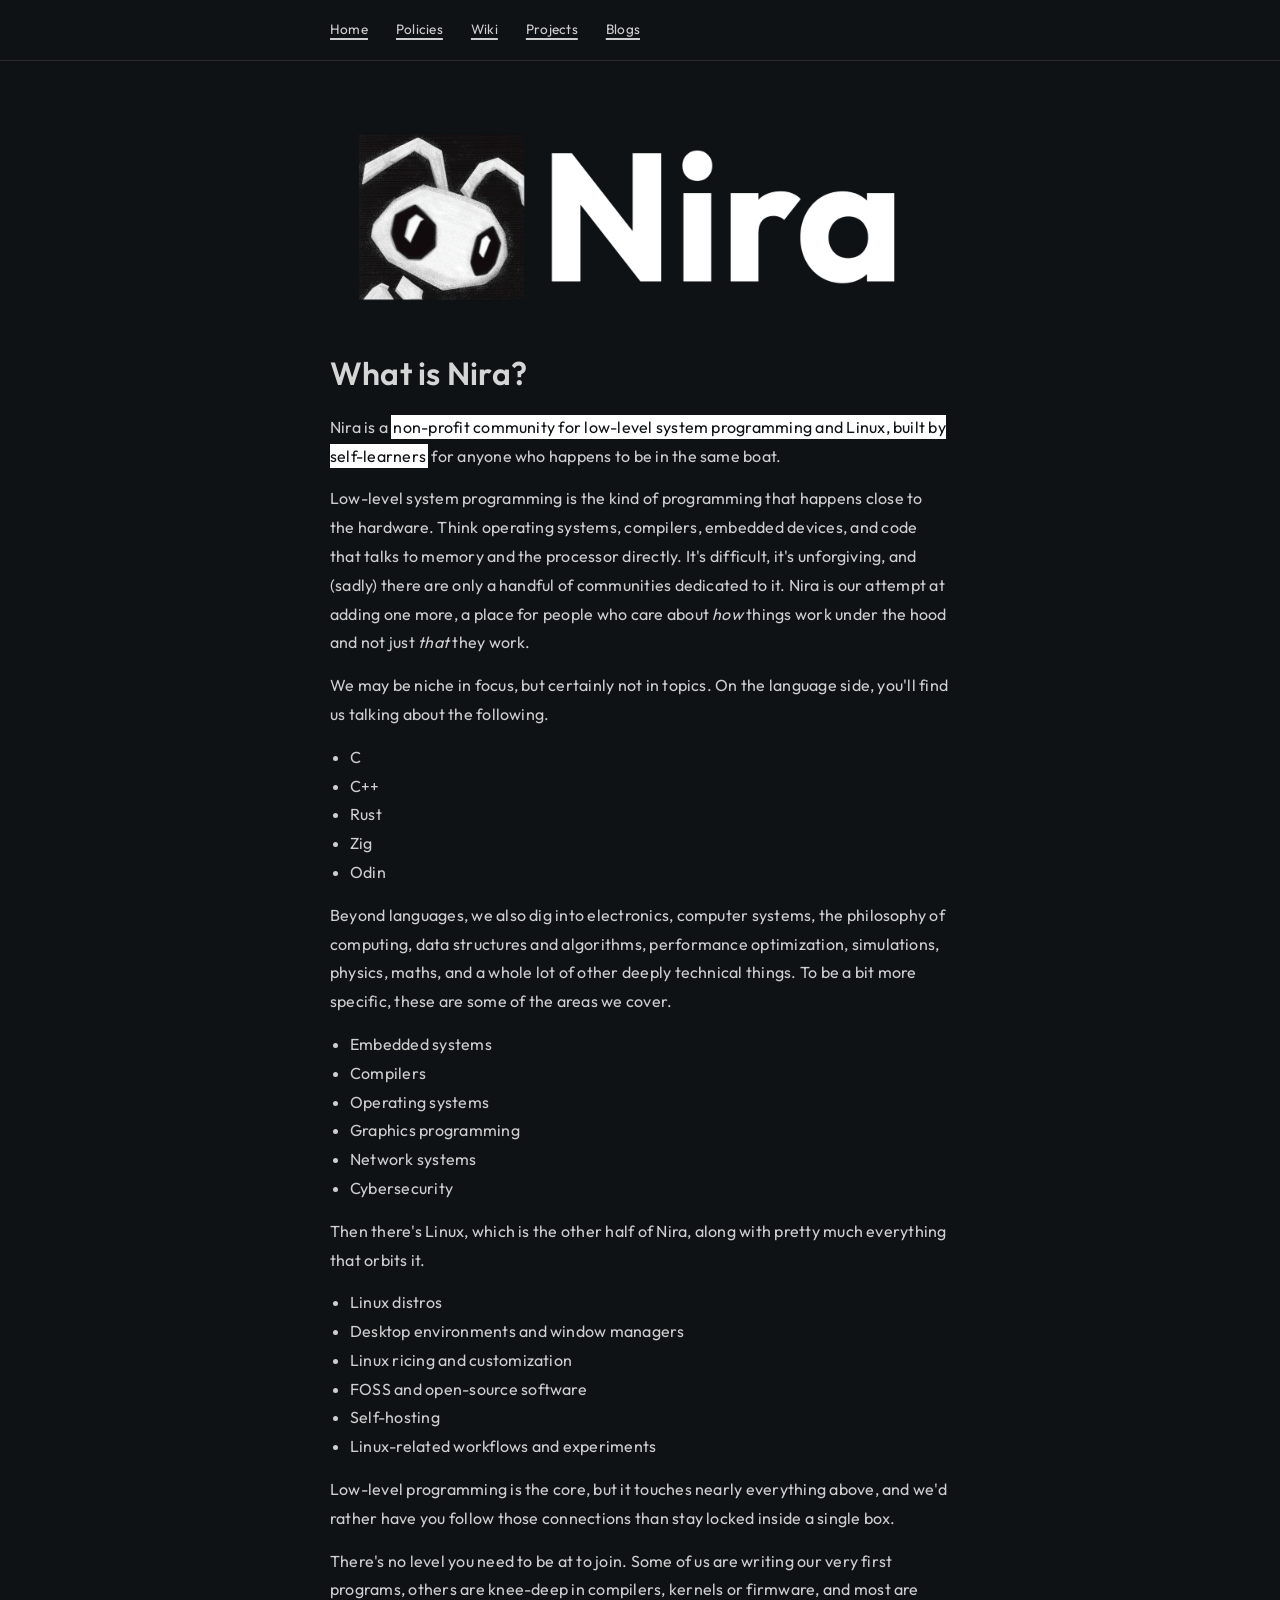
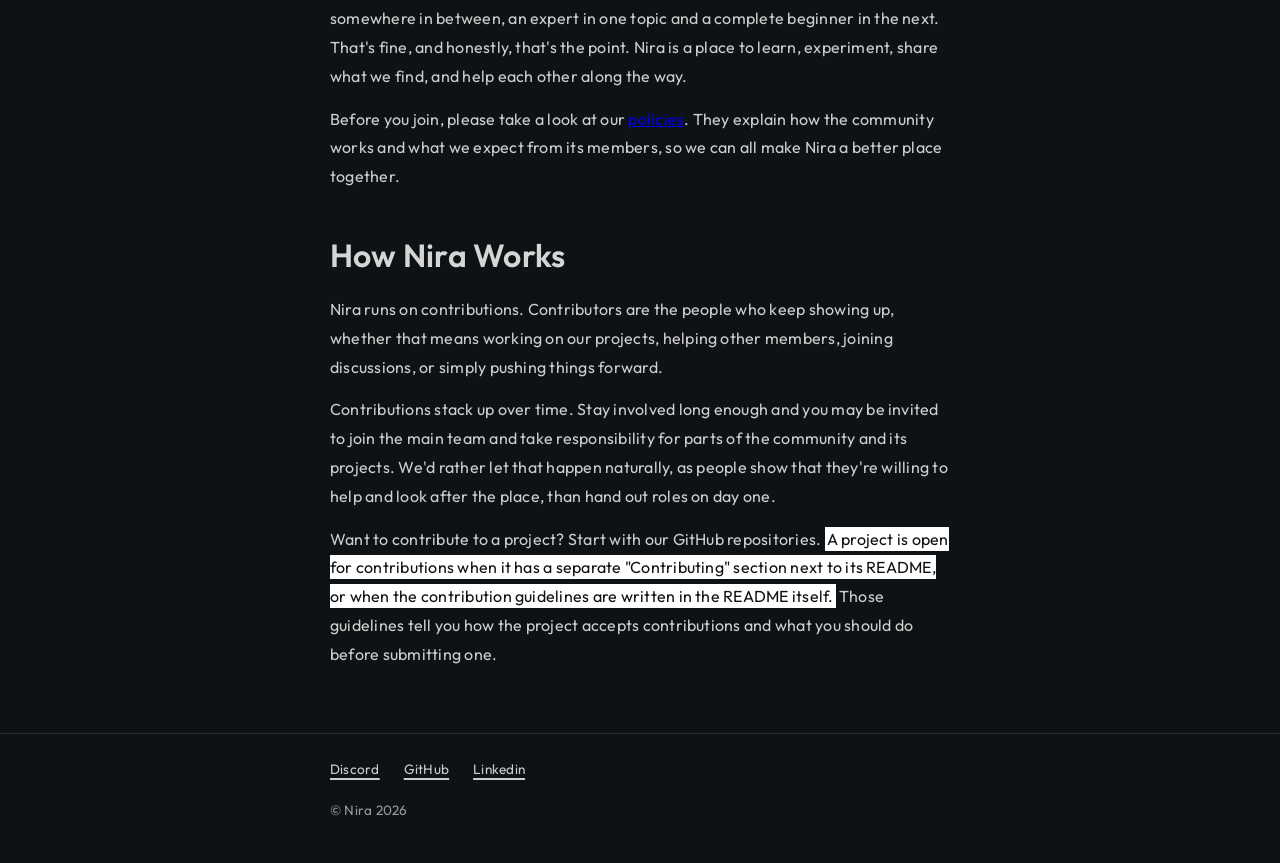
<file: www/index.html>
<!DOCTYPE html>
<html lang="en">

<head>
    <meta charset="UTF-8" />
    <meta name="viewport" content="width=device-width, initial-scale=1.0" />
    <title>Nira</title>
    <meta name="description"
        content="A non-profit community for self-learners and anyone exploring low-level system programming and Linux." />
    <link rel="icon" href="assets/fav.jpg">

    <link rel="preconnect" href="https://fonts.googleapis.com">
    <link rel="preconnect" href="https://fonts.gstatic.com" crossorigin>
    <link href="https://fonts.googleapis.com/css2?family=Outfit:wght@400;500;600;700&display=swap" rel="stylesheet">

    <link rel="stylesheet" href="style.css" />
</head>

<body>

    <header class="site-header">
        <div class="header-inner">
            <nav class="header-nav">
                <a class="header-link" href="#">Home</a>
                <a class="header-link" href="policies.html">Policies</a>
                <a class="header-link" href="wiki.html">Wiki</a>
                <a class="header-link" href="projects.html">Projects</a>
                <a class="header-link" href="blogs.html">Blogs</a>
            </nav>
        </div>
    </header>

    <main class="page">
        <div class="page-inner">
            <div class="page-media--main">
                <img src="assets/banner.png" alt="banner">
                <!-- <video src="assets/brand.mp4" autoplay muted playsinline loop></video> -->
            </div>

            <section class="content-section">
                <h2 class="content-heading">What is Nira?</h2>
                <p>
                    Nira is a <span class="bold">non-profit community for low-level system programming and Linux,
                        built by self-learners</span> for anyone who happens to be in the same boat.
                </p>
                <p>
                    Low-level system programming is the kind of programming that happens close to the hardware. Think
                    operating systems, compilers, embedded devices, and code that talks to memory and the processor
                    directly. It's difficult, it's unforgiving, and (sadly) there are only a handful of communities
                    dedicated to it. Nira is our attempt at adding one more, a place for people who care about
                    <em>how</em> things work under the hood and not just <em>that</em> they work.
                </p>
                <p>
                    We may be niche in focus, but certainly not in topics. On the language side, you'll find us talking
                    about the following.
                </p>
                <ul>
                    <li>C</li>
                    <li>C++</li>
                    <li>Rust</li>
                    <li>Zig</li>
                    <li>Odin</li>
                </ul>
                <p>
                    Beyond languages, we also dig into electronics, computer systems, the philosophy of computing, data
                    structures and algorithms, performance optimization, simulations, physics, maths, and a whole lot of
                    other deeply technical things. To be a bit more specific, these are some of the areas we cover.
                </p>
                <ul>
                    <li>Embedded systems</li>
                    <li>Compilers</li>
                    <li>Operating systems</li>
                    <li>Graphics programming</li>
                    <li>Network systems</li>
                    <li>Cybersecurity</li>
                </ul>
                <p>
                    Then there's Linux, which is the other half of Nira, along with pretty much everything that orbits
                    it.
                </p>
                <ul>
                    <li>Linux distros</li>
                    <li>Desktop environments and window managers</li>
                    <li>Linux ricing and customization</li>
                    <li>FOSS and open-source software</li>
                    <li>Self-hosting</li>
                    <li>Linux-related workflows and experiments</li>
                </ul>
                <p>
                    Low-level programming is the core, but it touches nearly everything above, and we'd rather have you
                    follow those connections than stay locked inside a single box.
                </p>
                <p>
                    There's no level you need to be at to join. Some of us are writing our very first programs, others
                    are knee-deep in compilers, kernels or firmware, and most are somewhere in between, an expert in one
                    topic and a complete beginner in the next. That's fine, and honestly, that's the point. Nira is a
                    place to learn, experiment, share what we find, and help each other along the way.
                </p>
                <p>
                    Before you join, please take a look at our <a href="policies.html">policies</a>. They explain how
                    the community works and what we expect from its members, so we can all make Nira a better place
                    together.
                </p>

            </section>

            <section class="content-section">
                <h2 class="content-heading">How Nira Works</h2>
                <p>
                    Nira runs on contributions. Contributors are the people who keep showing up, whether that means
                    working on our projects, helping other members, joining discussions, or simply pushing things
                    forward.
                </p>
                <p>
                    Contributions stack up over time. Stay involved long enough and you may be invited to join the main
                    team and take responsibility for parts of the community and its projects. We'd rather let that
                    happen naturally, as people show that they're willing to help and look after the place, than hand
                    out roles on day one.
                </p>
                <p>
                    Want to contribute to a project? Start with our GitHub repositories.
                    <span class="bold">A project is open for contributions when it has a separate "Contributing"
                        section next to its README, or when the contribution guidelines are written in the README
                        itself.</span> Those guidelines tell you how the project accepts contributions and what you
                    should do before submitting one.
                </p>
            </section>

        </div>
    </main>

    <footer class="site-footer">
        <div class="footer-inner">
            <nav class="footer-links">
                <a href="https://discord.gg/YZRknMKn2K" target="_blank" rel="noopener">Discord</a>
                <a href="https://github.com/nira-community" target="_blank" rel="noopener">GitHub</a>
                <a href="https://www.linkedin.com/company/nira-community" target="_blank" rel="noopener">Linkedin</a>
            </nav>

            <p class="copyright">&copy; Nira 2026</p>
        </div>
    </footer>

</body>

</html>
</file>
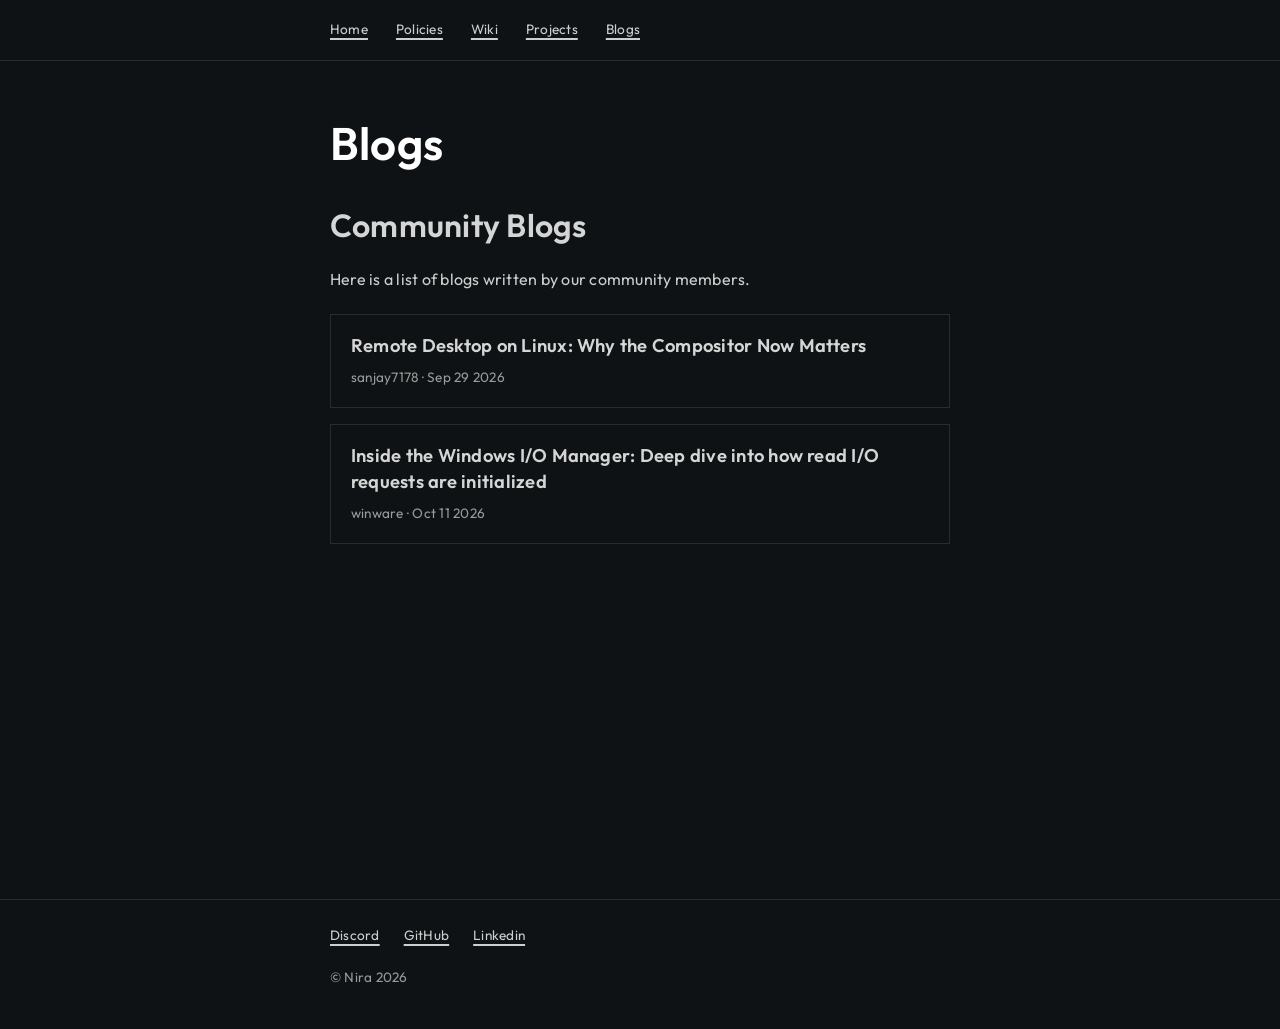
<file: www/blogs.html>
<!DOCTYPE html>
<html lang="en">

<head>
    <meta charset="UTF-8" />
    <meta name="viewport" content="width=device-width, initial-scale=1.0" />
    <title>Blogs</title>
    <meta name="description" content="About our blogs" />
    <link rel="icon" href="assets/fav.jpg">

    <link rel="preconnect" href="https://fonts.googleapis.com">
    <link rel="preconnect" href="https://fonts.gstatic.com" crossorigin>
    <link href="https://fonts.googleapis.com/css2?family=Outfit:wght@400;500;600;700&display=swap" rel="stylesheet">

    <link rel="stylesheet" href="style.css" />
</head>

<body>

    <header class="site-header">
        <div class="header-inner">
            <nav class="header-nav">
                <a class="header-link" href="index.html">Home</a>
                <a class="header-link" href="policies.html">Policies</a>
                <a class="header-link" href="wiki.html">Wiki</a>
                <a class="header-link" href="projects.html">Projects</a>
                <a class="header-link" href="#">Blogs</a>
            </nav>
        </div>
    </header>

    <main class="page">
        <div class="page-inner">
            <h1 class="page-title">Blogs</h1>

            <section class="content-section">
                <h2 class="content-heading">Community Blogs</h2>
                <p>
                    Here is a list of blogs written by our community members.
                </p>

                <div class="blog-list">
                    <a class="blog-card"
                        href="https://sanjay7178.github.io/blog/posts/remote-desktop-linux-x11-wayland/" target="_blank"
                        rel="noopener">
                        <h3 class="blog-card-title">Remote Desktop on Linux: Why the Compositor Now Matters</h3>
                        <p class="blog-card-meta">sanjay7178 &middot; <time datetime="2026-01-01"> Sep 29 2026</time>
                        </p>
                    </a>
                    <a class="blog-card"
                        href="https://winware31.blogspot.com/2026/10/inside-windows-io-manager-deep-dive.html"
                        target="_blank" rel="noopener">
                        <h3 class="blog-card-title">Inside the Windows I/O Manager: Deep dive into how read I/O
                            requests are initialized</h3>
                        <p class="blog-card-meta">winware &middot; <time datetime="2026-01-01">Oct 11 2026</time></p>
                    </a>

                    <!-- Copy the block above for each new blog -->
                </div>
            </section>
        </div>
    </main>

    <footer class="site-footer">
        <div class="footer-inner">
            <nav class="footer-links">
                <a href="https://discord.gg/YZRknMKn2K" target="_blank" rel="noopener">Discord</a>
                <a href="https://github.com/nira-community" target="_blank" rel="noopener">GitHub</a>
                <a href="https://www.linkedin.com/company/nira-community" target="_blank" rel="noopener">Linkedin</a>
            </nav>

            <p class="copyright">&copy; Nira 2026</p>
        </div>
    </footer>

</body>

</html>
</file>
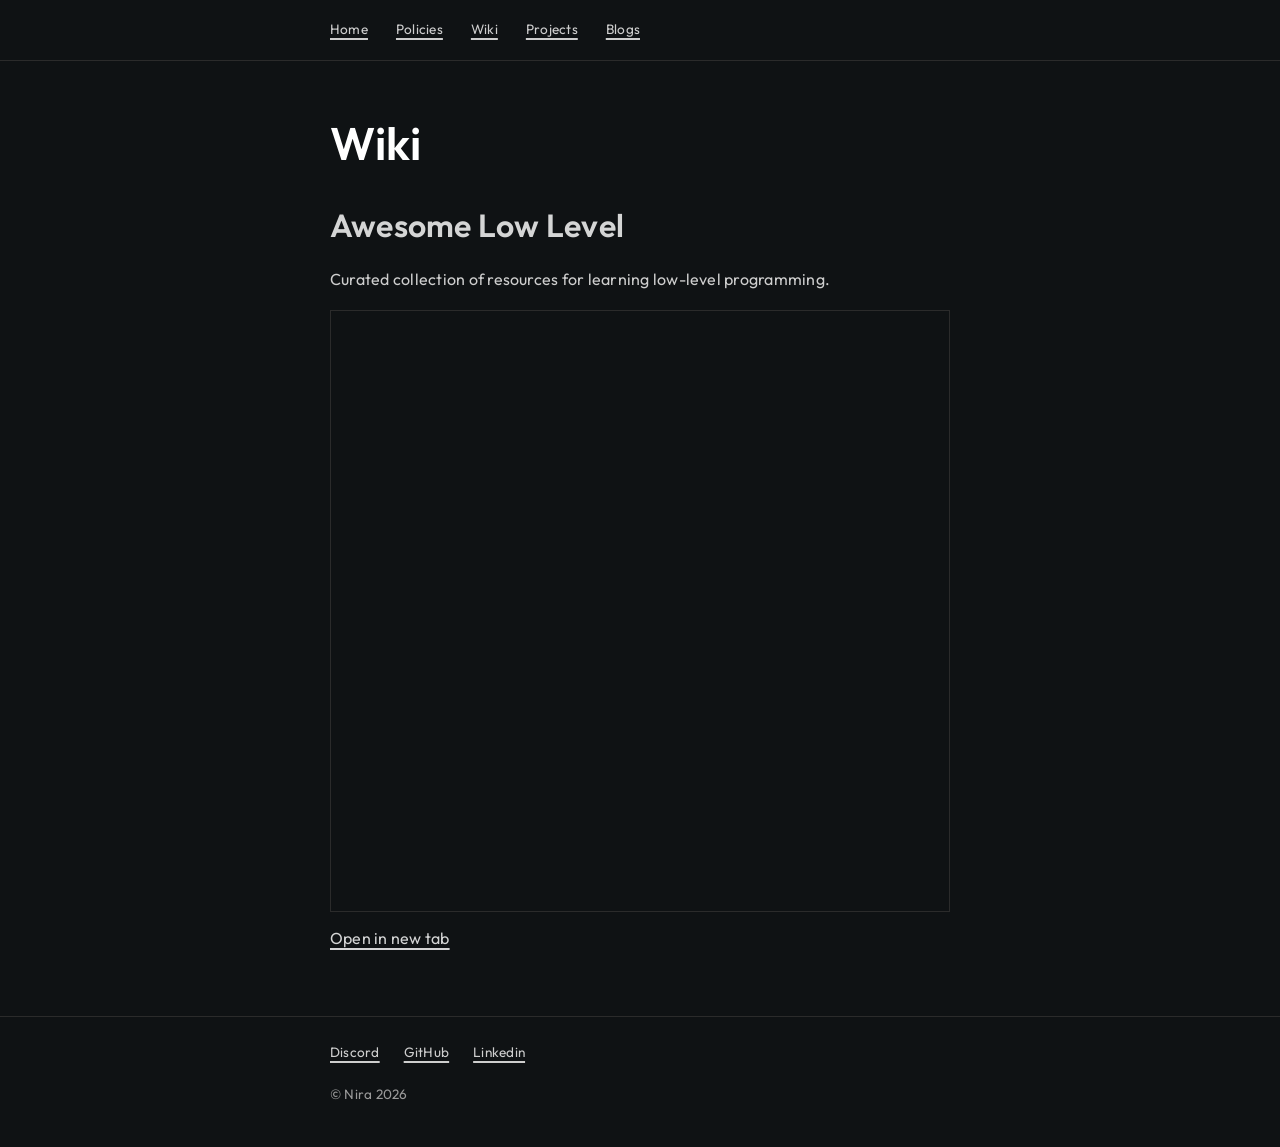
<file: www/wiki.html>
<!DOCTYPE html>
<html lang="en">

<head>
    <meta charset="UTF-8" />
    <meta name="viewport" content="width=device-width, initial-scale=1.0" />
    <title>Wiki</title>
    <meta name="description" content="About our wiki" />
    <link rel="icon" href="assets/fav.jpg">

    <link rel="preconnect" href="https://fonts.googleapis.com">
    <link rel="preconnect" href="https://fonts.gstatic.com" crossorigin>
    <link href="https://fonts.googleapis.com/css2?family=Outfit:wght@400;500;600;700&display=swap" rel="stylesheet">

    <link rel="stylesheet" href="style.css" />
</head>

<body>

    <header class="site-header">
        <div class="header-inner">
            <nav class="header-nav">
                <a class="header-link" href="index.html">Home</a>
                <a class="header-link" href="policies.html">Policies</a>
                <a class="header-link" href="#">Wiki</a>
                <a class="header-link" href="projects.html">Projects</a>
                <a class="header-link" href="blogs.html">Blogs</a>
            </nav>
        </div>
    </header>

    <main class="page">
        <div class="page-inner">
            <h1 class="page-title">Wiki</h1>

            <section class="content-section">
                <h2 class="content-heading">Awesome Low Level</h2>
                <p>
                    Curated collection of resources for learning low-level programming.
                </p>

                <div class="embed-frame">
                    <iframe src="https://nira-community.github.io/awesome-low-level/" title="Awesome Low Level"
                        loading="lazy"></iframe>
                </div>
                <a class="inline-link" href="https://nira-community.github.io/awesome-low-level/" target="_blank"
                    rel="noopener">Open in new tab</a>

            </section>
        </div>
    </main>

    <footer class="site-footer">
        <div class="footer-inner">
            <nav class="footer-links">
                <a href="https://discord.gg/YZRknMKn2K" target="_blank" rel="noopener">Discord</a>
                <a href="https://github.com/nira-community" target="_blank" rel="noopener">GitHub</a>
                <a href="https://www.linkedin.com/company/nira-community" target="_blank" rel="noopener">Linkedin</a>
            </nav>

            <p class="copyright">&copy; Nira 2026</p>
        </div>
    </footer>

</body>

</html>
</file>
<file: www/style.css>
:root {
    --bg: #0f1214;
    --ink: #ffffffd2;
    --ink-soft: #cecece;
    --muted: #9a9a9a;
    --line: #2b2b2b;
    --accent: #4a9eff;
    --font-sans: "Outfit", -apple-system, BlinkMacSystemFont, "Segoe UI", sans-serif;
    --header-h: 62px;
    --edge: clamp(24px, 8vw, 160px);

    /* nav links, footer links, brand, copyright */
    --fs-xs: 0.85rem;
    /* body copy, paragraphs, lists */
    --fs-sm: 1rem;
    /* h2 / content headings */
    --fs-md: 2rem;
    /* h1 / page title */
    --fs-xl: 2.85rem;
    --fs-xl-mobile: 2.1rem;
}

*,
*::before,
*::after {
    box-sizing: border-box;
}

html {
    scroll-behavior: smooth;
}

body {
    margin: 0;
    background: var(--bg);
    color: var(--ink-soft);
    font-family: var(--font-sans);
    font-size: var(--fs-sm);
    line-height: 1.75;
    letter-spacing: 0.015rem;
    -webkit-font-smoothing: antialiased;
}

/* header */
.site-header {
    background: var(--bg);
    border-bottom: 1px solid var(--line);
    padding: 0 var(--edge);
}

.header-inner {
    display: flex;
    align-items: center;
    justify-content: flex-start;
    gap: 40px;
    max-width: 620px;
    margin: 0 auto;
    padding: 18px 0;
}

.site-brand {
    font-family: var(--font-sans);
    font-size: var(--fs-xs);
    font-weight: 600;
    color: var(--ink);
    text-decoration: none;
}

.header-nav {
    display: flex;
    align-items: center;
    gap: 28px;
}

.header-link {
    font-family: var(--font-sans);
    font-size: var(--fs-xs);
    color: var(--ink-soft);
    text-decoration: 2px underline;
    text-underline-offset: 4px;
    transition: color 0.15s ease, text-decoration-color 0.15s ease;
}

.header-link:hover,
.site-brand:hover {
    color: #0f1214;
    background-color: #ffffff;
    text-decoration-color: #ffffff;
}

/* content */
.page {
    min-height: calc(100vh - var(--header-h));
    padding: 56px var(--edge) 64px;
}

.page-inner {
    max-width: 620px;
    margin: 0 auto;
    text-align: left;
}

.page-title {
    margin: 0 0 28px;
    font-family: var(--font-sans);
    font-size: var(--fs-xl);
    font-weight: 600;
    color: #ffffff;
    line-height: 1.15;
}

/* bold keyword highlight */
.bold {
    color: #0f1214;
    background-color: #ffffff;
    padding: 2px;
    border-radius: 0;
}

/* media */
.page-media {
    margin: 0 0 40px;
}

.page-media img,
.page-media video {
    display: block;
    width: 100%;
    max-width: 250px;
    height: auto;
}

.page-media--main img,
.page-media--main video {
    width: 100%;
    max-width: 600px;
    height: auto;
}

.page-media--main {
    margin-bottom: 20px;
}

.content-section {
    margin: 0 0 36px;
}

.content-section:last-child {
    margin-bottom: 0;
}

.content-heading {
    margin: 0 0 12px;
    font-family: var(--font-sans);
    font-size: var(--fs-md);
    font-weight: 600;
    color: var(--ink);
}

.content-section p {
    margin: 0 0 14px;
    font-size: var(--fs-sm);
    line-height: 1.8;
    color: var(--ink-soft);
}

.content-section p:last-child {
    margin-bottom: 0;
}

.inline-link {
    color: var(--ink);
    text-decoration: 2px underline;
    text-underline-offset: 4px;
    transition: color 0.15s ease, text-decoration-color 0.15s ease;
}

.inline-link:hover {
    color: #0f1214;
    background-color: #ffffff;
    text-decoration-color: #ffffff;
}

.content-section ul {
    margin: 0 0 14px;
    padding-left: 20px;
    list-style-position: outside;
    color: var(--ink-soft);
    font-size: var(--fs-sm);
    line-height: 1.8;
}

/* footer */
.site-footer {
    border-top: 1px solid var(--line);
    padding: 24px var(--edge) 40px;
}

.footer-inner {
    max-width: 620px;
    margin: 0 auto;
    text-align: left;
}


.copyright {
    margin: 18px 0 0;
    font-family: var(--font-sans);
    font-size: var(--fs-xs);
    color: var(--muted);
}

.footer-links {
    display: flex;
    flex-direction: row;
    justify-content: flex-start;
    flex-wrap: wrap;
    gap: 6px 24px;
}

.footer-links a {
    font-family: var(--font-sans);
    font-size: var(--fs-xs);
    color: var(--ink-soft);
    text-decoration: 2px underline;
    text-underline-offset: 4px;
    transition: color 0.15s ease, text-decoration-color 0.15s ease;
    width: fit-content;
}

.footer-links a:hover {
    color: #0f1214;
    background-color: #ffffff;
    text-decoration-color: #ffffff;
}

/* blog cards */
.blog-list {
    display: flex;
    flex-direction: column;
    gap: 16px;
    margin-top: 20px;
}

.blog-card {
    display: block;
    padding: 18px 20px;
    border: 1px solid var(--line);
    border-radius: 0;
    text-decoration: none;
    transition: background-color 0.15s ease, border-color 0.15s ease;
}

.content-section .blog-card-title {
    margin: 0 0 6px;
    font-family: var(--font-sans);
    font-size: 1.15rem;
    font-weight: 600;
    line-height: 1.4;
    color: var(--ink);
    transition: color 0.15s ease;
}

.content-section .blog-card-meta {
    margin: 0;
    font-size: var(--fs-xs);
    color: var(--muted);
    transition: color 0.15s ease;
}

.blog-card:hover {
    background-color: #ffffff;
    border-color: #ffffff;
}

.blog-card:hover .blog-card-title,
.blog-card:hover .blog-card-meta {
    color: #0f1214;
}

/* embedded wiki */
.embed-frame {
    margin: 16px 0 12px;
    border: 1px solid var(--line);
    border-radius: 0;
}

.embed-frame iframe {
    display: block;
    width: 100%;
    height: 600px;
    border: 0;
    background: var(--bg);
}

/* github banner */
.banner-link {
    display: block;
    margin-top: 16px;
    border: 1px solid var(--line);
    border-radius: 0;
    line-height: 0;
    /* removes the gap under the image */
    transition: border-color 0.15s ease;
}

.banner-link img {
    display: block;
    width: 100%;
    height: auto;
}

.banner-link:hover {
    border-color: #ffffff;
}

/* responsive */
@media (max-width: 640px) {
    :root {
        --edge: 20px;
    }

    .header-nav {
        display: grid;
        grid-template-columns: repeat(2, 1fr);
        grid-auto-flow: column;
        grid-template-rows: repeat(3, auto);
        gap: 5px 10px;
        width: 100%;
    }

    .header-link {
        width: fit-content;
    }

    .page {
        padding: 40px var(--edge) 48px;
    }

    .page-title {
        font-size: var(--fs-xl-mobile);
        margin-bottom: 24px;
    }

    .page-media img,
    .page-media video {
        max-width: 240px;
    }

    .page-media--main img,
    .page-media--main video {
        max-width: 100%;
    }

    .embed-frame iframe {
        height: 480px;
    }

}

@media (max-width: 420px) {
    .header-inner {
        gap: 16px;
    }

    .header-nav {
        gap: 20px;
    }

    .page-media--main img {
        max-width: 350px;
    }
}
</file>
